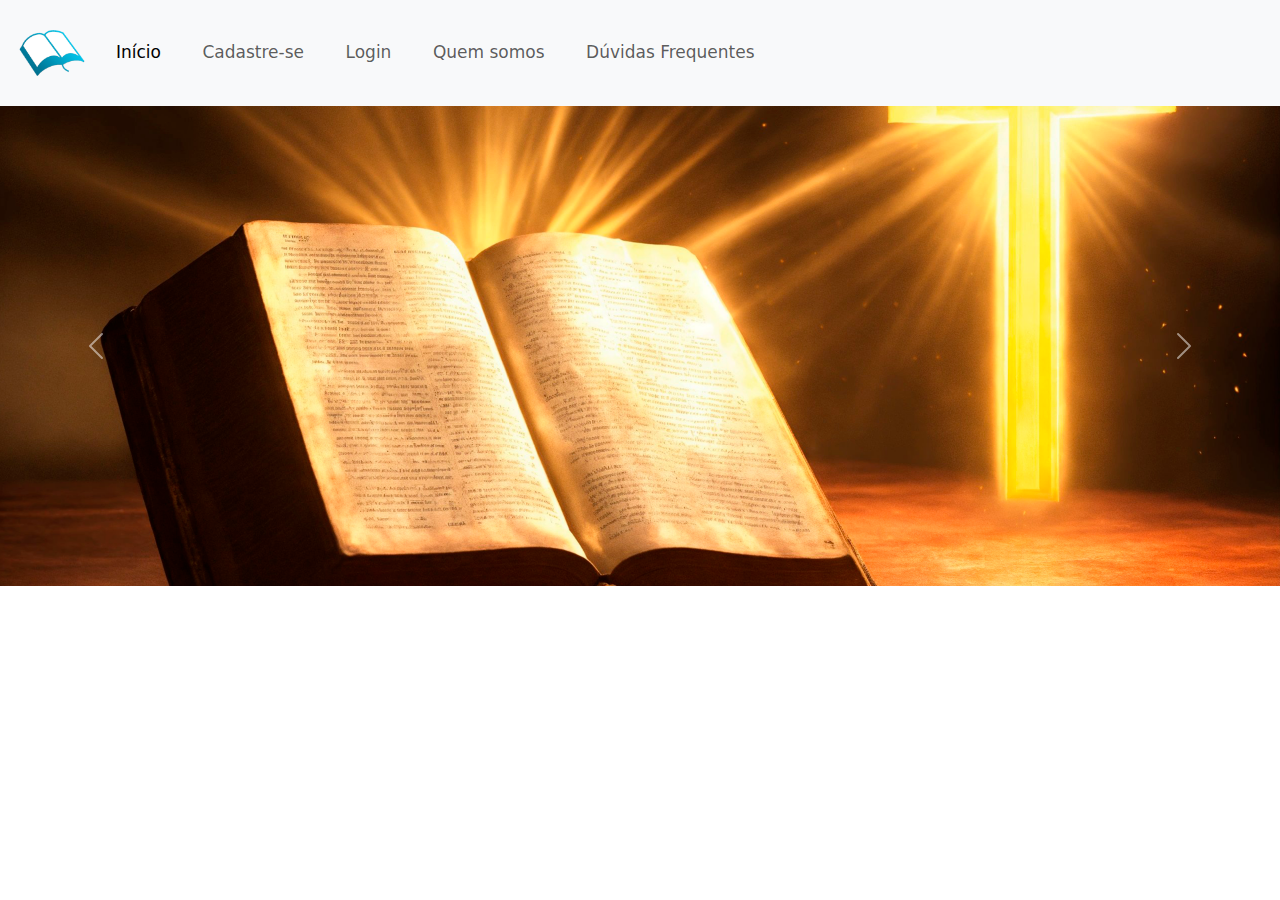
<file: index.html>
<!DOCTYPE html>
<html lang="pt-BR">
<head>
    <meta charset="UTF-8">
    <meta name="viewport" content="width=device-width, initial-scale=1.0">
    <title>Perguntas Bíblicas</title>
    <link rel="stylesheet" href="css/index.css">
    <link href="https://cdn.jsdelivr.net/npm/bootstrap@5.3.3/dist/css/bootstrap.min.css" rel="stylesheet" integrity="sha384-QWTKZyjpPEjISv5WaRU9OFeRpok6YctnYmDr5pNlyT2bRjXh0JMhjY6hW+ALEwIH" crossorigin="anonymous">
    <link rel="preconnect" href="https://fonts.googleapis.com">
    <link rel="preconnect" href="https://fonts.gstatic.com" crossorigin>
    <link href="https://fonts.googleapis.com/css2?family=Roboto:ital,wght@0,100;0,300;0,400;0,500;0,700;0,900;1,100;1,300;1,400;1,500;1,700;1,900&display=swap" rel="stylesheet">
    <link rel="icon" href="img/icone.png" type="image/png">
  </head>
<body>
    <header> <!--CABEÇALHO-->
        <nav class="navbar navbar-expand-lg bg-body-tertiary">
            <div class="container-fluid">
              <a class="navbar-brand" href="#"><img src="img/logotipoMenu.png" class="logotipo" alt="Logotipo"></a>
              <button class="navbar-toggler" type="button" data-bs-toggle="collapse" data-bs-target="#navbarNavAltMarkup" aria-controls="navbarNavAltMarkup" aria-expanded="false" aria-label="Toggle navigation">
                <span class="navbar-toggler-icon"></span>
              </button>
              <div class="collapse navbar-collapse" id="navbarNavAltMarkup">
                <div class="navbar-nav">
                  <a class="nav-link active" aria-current="page" href="#">Início</a>
                  <a class="nav-link" href="#">Cadastre-se</a>
                  <a class="nav-link" href="html/login.html">Login</a>
                  <a class="nav-link" href="#">Quem somos</a>
                  <a class="nav-link" href="#">Dúvidas Frequentes</a>
                </div>
              </div>
            </div>
          </nav>
    </header>
<!--------------------------->
<div id="carouselExample" class="carousel slide" data-bs-ride="carousel"> <!--CARROSSEL-->
    <div class="carousel-inner">
      <div class="carousel-item active"  data-bs-interval="2000">
        <img src="img/index/carrossel1.png" class="d-block w-100 imagemCarrossel" alt="...">
      </div>
      <div class="carousel-item"  data-bs-interval="2000">
        <img src="img/index/carrossel2.png" class="d-block w-100 imagemCarrossel" alt="...">
      </div>
      <div class="carousel-item"  data-bs-interval="2000">
        <img src="img/index/carrossel3.png" class="d-block w-100 imagemCarrossel" alt="...">
      </div>
    </div>
    <button class="carousel-control-prev" type="button" data-bs-target="#carouselExample" data-bs-slide="prev">
      <span class="carousel-control-prev-icon" aria-hidden="true"></span>
      <span class="visually-hidden">Previous</span>
    </button>
    <button class="carousel-control-next" type="button" data-bs-target="#carouselExample" data-bs-slide="next">
      <span class="carousel-control-next-icon" aria-hidden="true"></span>
      <span class="visually-hidden">Next</span>
    </button>
  </div>
<!--------------------------->
    <script src="https://cdn.jsdelivr.net/npm/bootstrap@5.3.3/dist/js/bootstrap.bundle.min.js" integrity="sha384-YvpcrYf0tY3lHB60NNkmXc5s9fDVZLESaAA55NDzOxhy9GkcIdslK1eN7N6jIeHz" crossorigin="anonymous"></script>   
</body>
</html>
</file>
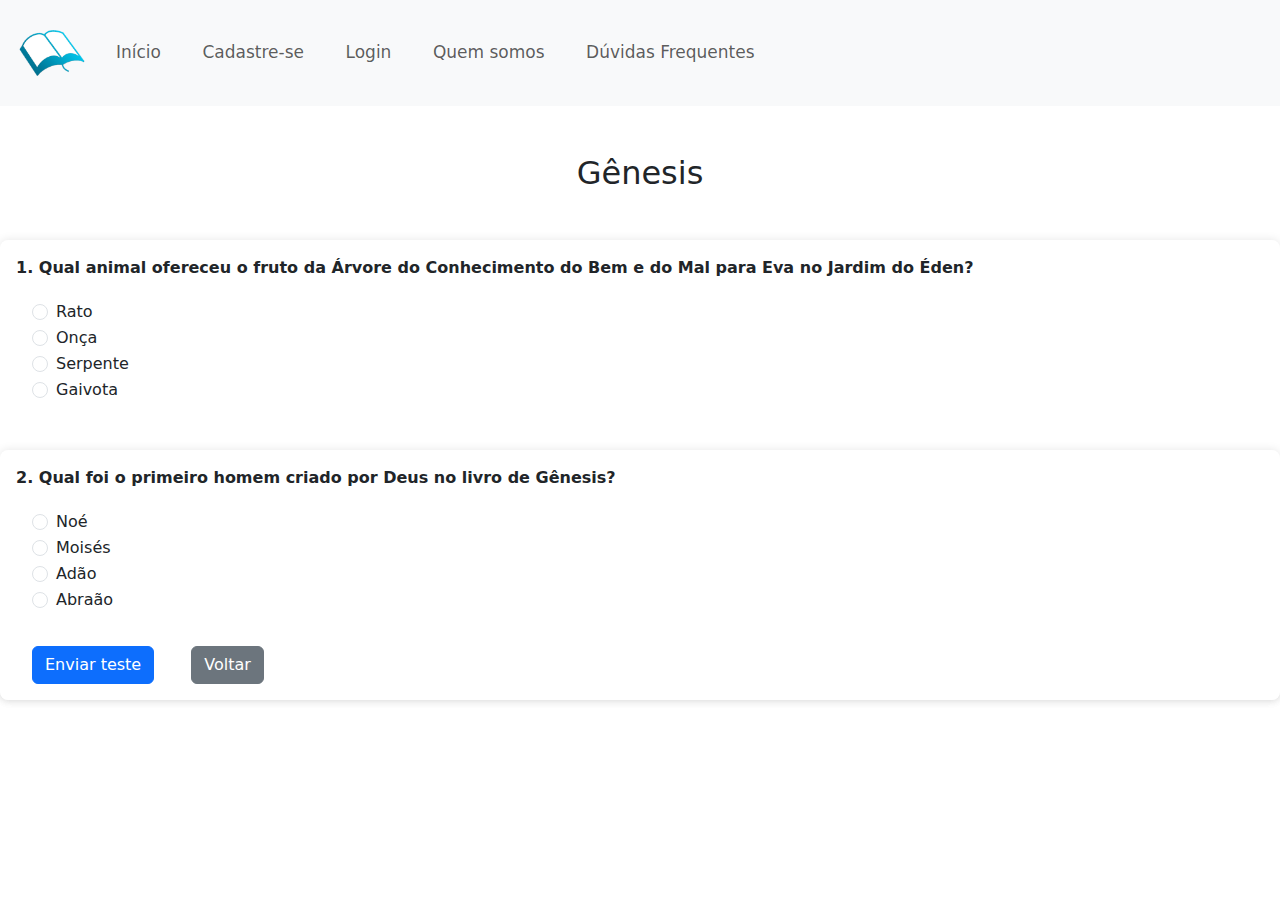
<file: html/genesis.html>
<!DOCTYPE html>
<html lang="pt-BR">
<head>
    <meta charset="UTF-8">
    <meta name="viewport" content="width=device-width, initial-scale=1.0">
    <title>Perguntas Bíblicas</title>
    <link rel="stylesheet" href="../css/genesis.css">
    <link href="https://cdn.jsdelivr.net/npm/bootstrap@5.3.3/dist/css/bootstrap.min.css" rel="stylesheet" integrity="sha384-QWTKZyjpPEjISv5WaRU9OFeRpok6YctnYmDr5pNlyT2bRjXh0JMhjY6hW+ALEwIH" crossorigin="anonymous">
    <link rel="preconnect" href="https://fonts.googleapis.com">
    <link rel="preconnect" href="https://fonts.gstatic.com" crossorigin>
    <link href="https://fonts.googleapis.com/css2?family=Roboto:ital,wght@0,100;0,300;0,400;0,500;0,700;0,900;1,100;1,300;1,400;1,500;1,700;1,900&display=swap" rel="stylesheet">
    <link rel="icon" href="../img/icone.png" type="image/png">
  </head>
<body>
  <header> <!--CABEÇALHO-->
    <nav class="navbar navbar-expand-lg bg-body-tertiary">
        <div class="container-fluid">
          <a class="navbar-brand" href="#"><img src="../img/logotipoMenu.png" class="logotipo" alt="Logotipo"></a>
          <button class="navbar-toggler" type="button" data-bs-toggle="collapse" data-bs-target="#navbarNavAltMarkup" aria-controls="navbarNavAltMarkup" aria-expanded="false" aria-label="Toggle navigation">
            <span class="navbar-toggler-icon"></span>
          </button>
          <div class="collapse navbar-collapse" id="navbarNavAltMarkup">
            <div class="navbar-nav">
              <a class="nav-link" href="../index.html">Início</a>
              <a class="nav-link" href="#">Cadastre-se</a>
              <a class="nav-link" href="login.html">Login</a>
              <a class="nav-link" href="#">Quem somos</a>
              <a class="nav-link" href="#">Dúvidas Frequentes</a>
            </div>
          </div>
        </div>
      </nav>
</header>
<!--------------------------->
<div class="titulo"> <!--TÍTULO DA PÁGINA-->
  <h2>Gênesis</h2>
</div>
<!--------------------------->
  <div class="pergunta"> <!--PERGUNTA 1-->
    <p>1. Qual animal ofereceu o fruto da Árvore do Conhecimento do Bem e do Mal para Eva no Jardim do Éden?</p>
    <div class="form-check">
      <input class="form-check-input" type="radio" name="pergunta1" id="pergunta1Opcao1">
      <label class="form-check-label" for="pergunta1Opcao">
        Rato
      </label>
    </div>
    <div class="form-check">
      <input class="form-check-input" type="radio" name="pergunta1" id="pergunta1Opcao2">
      <label class="form-check-label" for="pergunta1Opcao2">
        Onça
      </label>
    </div>
    <div class="form-check">
      <input class="form-check-input" type="radio" name="pergunta1" id="pergunta1Opcao3">
      <label class="form-check-label" for="pergunta1Opcao3">
        Serpente
      </label>
    </div>
    <div class="form-check">
      <input class="form-check-input" type="radio" name="pergunta1" id="pergunta1Opcao4">
      <label class="form-check-label" for="pergunta1Opcao4">
        Gaivota
      </label>
    </div>
<!--------------------------->
    <div class="pergunta"> <!--PERGUNTA 2-->
      <p>2. Qual foi o primeiro homem criado por Deus no livro de Gênesis?</p>
      <div class="form-check">
        <input class="form-check-input" type="radio" name="pergunta2" id="pergunta1Opcao1">
        <label class="form-check-label" for="pergunta1Opcao1">
          Noé
        </label>
      </div>
      <div class="form-check">
        <input class="form-check-input" type="radio" name="pergunta2" id="pergunta1Opcao2">
        <label class="form-check-label" for="pergunta1Opcao2">
          Moisés
        </label>
      </div>
      <div class="form-check">
        <input class="form-check-input" type="radio" name="pergunta2" id="pergunta1Opcao3">
        <label class="form-check-label" for="pergunta1Opcao3">
          Adão
        </label>
      </div>
      <div class="form-check">
        <input class="form-check-input" type="radio" name="pergunta2" id="pergunta1Opcao4">
        <label class="form-check-label" for="pergunta1Opcao4">
          Abraão
        </label>
      </div>
    <button type="button" class="btn btn-primary botaoEnviarTeste">Enviar teste</button>
    <a href="homeLogado.html"><button type="button" class="btn btn-secondary botaoEnviarTeste">Voltar</button></a>
  </div>
<!--------------------------->
    <script src="https://cdn.jsdelivr.net/npm/bootstrap@5.3.3/dist/js/bootstrap.bundle.min.js" integrity="sha384-YvpcrYf0tY3lHB60NNkmXc5s9fDVZLESaAA55NDzOxhy9GkcIdslK1eN7N6jIeHz" crossorigin="anonymous"></script>   
</body>
</html>
</file>
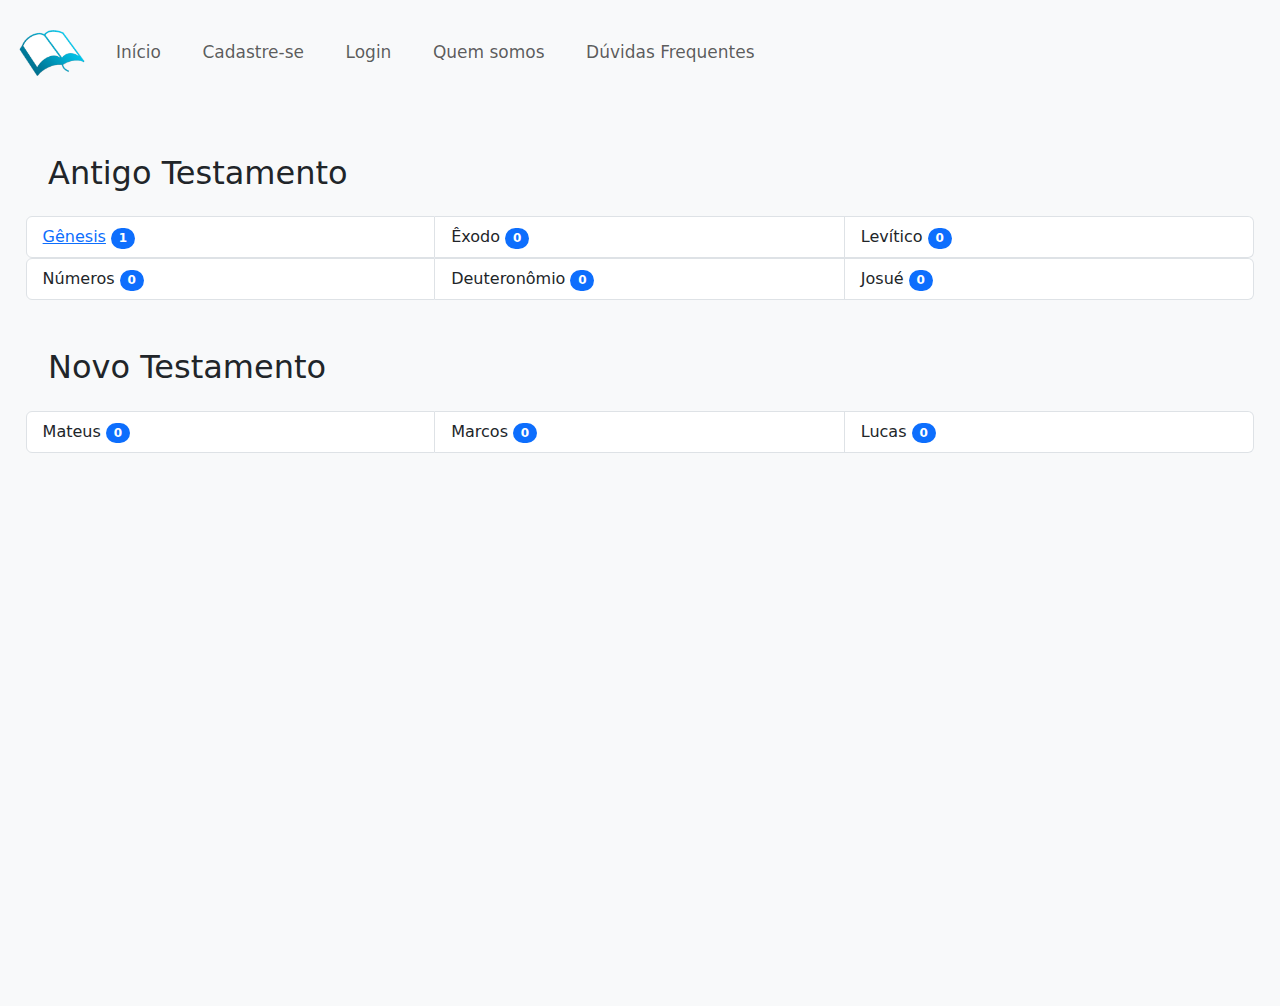
<file: html/homeLogado.html>
<!DOCTYPE html>
<html lang="pt-BR">
<head>
    <meta charset="UTF-8">
    <meta name="viewport" content="width=device-width, initial-scale=1.0">
    <title>Perguntas Bíblicas</title>
    <link rel="stylesheet" href="../css/homeLogado.css">
    <link href="https://cdn.jsdelivr.net/npm/bootstrap@5.3.3/dist/css/bootstrap.min.css" rel="stylesheet" integrity="sha384-QWTKZyjpPEjISv5WaRU9OFeRpok6YctnYmDr5pNlyT2bRjXh0JMhjY6hW+ALEwIH" crossorigin="anonymous">
    <link rel="preconnect" href="https://fonts.googleapis.com">
    <link rel="preconnect" href="https://fonts.gstatic.com" crossorigin>
    <link href="https://fonts.googleapis.com/css2?family=Roboto:ital,wght@0,100;0,300;0,400;0,500;0,700;0,900;1,100;1,300;1,400;1,500;1,700;1,900&display=swap" rel="stylesheet">
    <link rel="icon" href="../img/icone.png" type="image/png">
</head>
<body>
    <header> <!--CABEÇALHO-->
        <nav class="navbar navbar-expand-lg bg-body-tertiary">
            <div class="container-fluid">
              <a class="navbar-brand" href="#"><img src="../img/logotipoMenu.png" class="logotipo" alt="Logotipo"></a>
              <button class="navbar-toggler" type="button" data-bs-toggle="collapse" data-bs-target="#navbarNavAltMarkup" aria-controls="navbarNavAltMarkup" aria-expanded="false" aria-label="Toggle navigation">
                <span class="navbar-toggler-icon"></span>
              </button>
              <div class="collapse navbar-collapse" id="navbarNavAltMarkup">
                <div class="navbar-nav">
                  <a class="nav-link" href="../index.html">Início</a>
                  <a class="nav-link" href="#">Cadastre-se</a>
                  <a class="nav-link" href="../html/login.html">Login</a>
                  <a class="nav-link" href="#">Quem somos</a>
                  <a class="nav-link" href="#">Dúvidas Frequentes</a>
                </div>
              </div>
            </div>
          </nav>
    </header>
<!--------------------------->
<div class="conteudo">
<div class="titulo">
    <h2>Antigo Testamento</h2>
</div>
<ul class="list-group list-group-horizontal"> <!--LISTA DE LIVROS-->
    <li class="list-group-item"><a href="genesis.html">Gênesis</a>
        <span class="badge text-bg-primary rounded-pill">1</span>
    </li>
    <li class="list-group-item">Êxodo
        <span class="badge text-bg-primary rounded-pill">0</span>
    </li>
    <li class="list-group-item">Levítico
        <span class="badge text-bg-primary rounded-pill">0</span>
    </li>
  </ul>
  <ul class="list-group list-group-horizontal">
    <li class="list-group-item">Números
        <span class="badge text-bg-primary rounded-pill">0</span>
    </li>
    <li class="list-group-item">Deuteronômio
        <span class="badge text-bg-primary rounded-pill">0</span>
    </li>
    <li class="list-group-item">Josué
        <span class="badge text-bg-primary rounded-pill">0</span>
    </li>
  </ul>
<!--------------------------->
<div class="titulo">
    <h2>Novo Testamento</h2>
</div>
<ul class="list-group list-group-horizontal"> <!--LISTA DE LIVROS-->
    <li class="list-group-item">Mateus
        <span class="badge text-bg-primary rounded-pill">0</span>
    </li>
    <li class="list-group-item">Marcos
        <span class="badge text-bg-primary rounded-pill">0</span>
    </li>
    <li class="list-group-item">Lucas
        <span class="badge text-bg-primary rounded-pill">0</span>
    </li>
  </ul>
</div>
    <script src="https://cdn.jsdelivr.net/npm/bootstrap@5.3.3/dist/js/bootstrap.bundle.min.js" integrity="sha384-YvpcrYf0tY3lHB60NNkmXc5s9fDVZLESaAA55NDzOxhy9GkcIdslK1eN7N6jIeHz" crossorigin="anonymous"></script>   
</body>
</html>
</file>
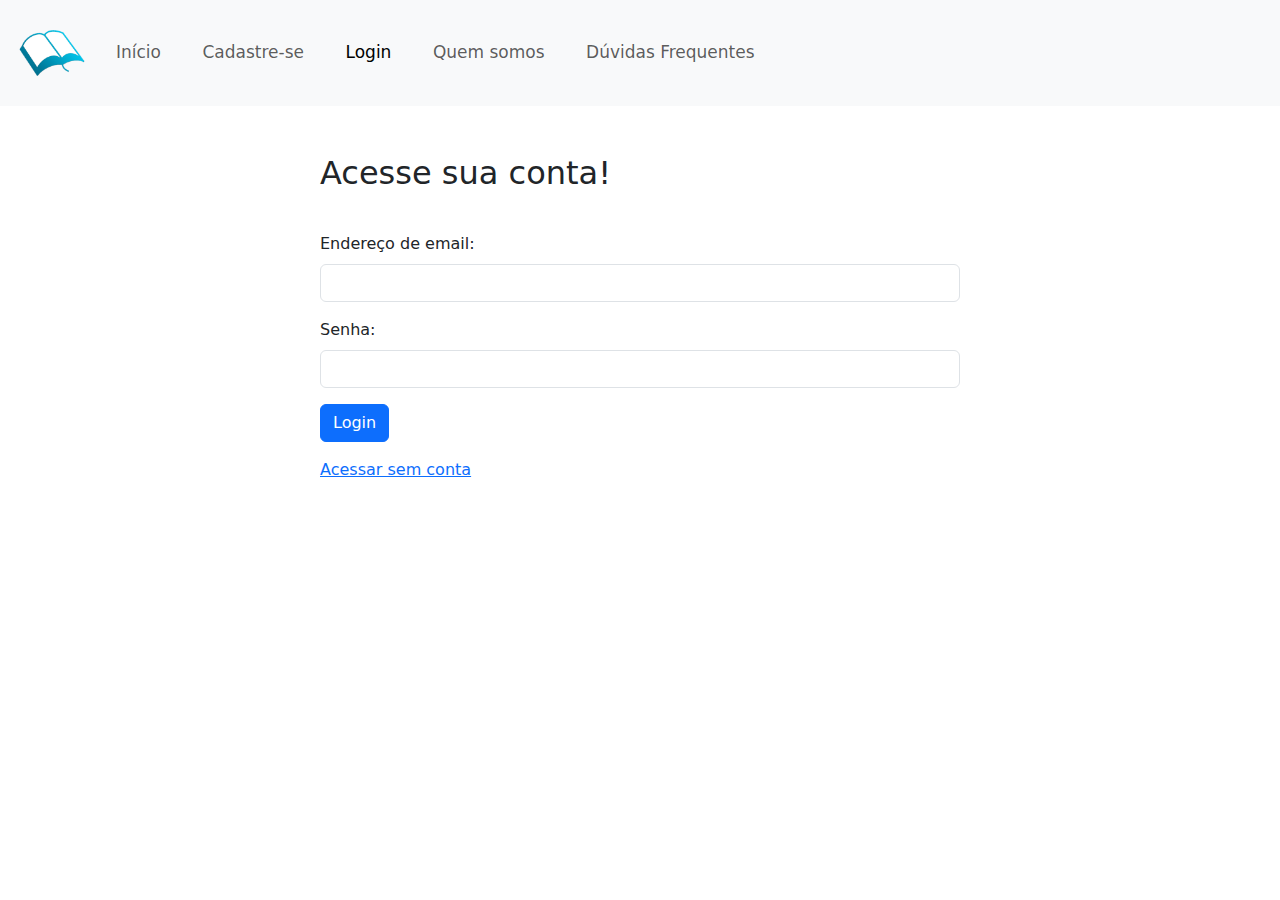
<file: html/login.html>
<!DOCTYPE html>
<html lang="pt-BR">
<head>
    <meta charset="UTF-8">
    <meta name="viewport" content="width=device-width, initial-scale=1.0">
    <title>Perguntas Bíblicas</title>
    <link rel="stylesheet" href="../css/login.css">
    <link href="https://cdn.jsdelivr.net/npm/bootstrap@5.3.3/dist/css/bootstrap.min.css" rel="stylesheet" integrity="sha384-QWTKZyjpPEjISv5WaRU9OFeRpok6YctnYmDr5pNlyT2bRjXh0JMhjY6hW+ALEwIH" crossorigin="anonymous">
    <link rel="preconnect" href="https://fonts.googleapis.com">
    <link rel="preconnect" href="https://fonts.gstatic.com" crossorigin>
    <link href="https://fonts.googleapis.com/css2?family=Roboto:ital,wght@0,100;0,300;0,400;0,500;0,700;0,900;1,100;1,300;1,400;1,500;1,700;1,900&display=swap" rel="stylesheet">
    <link rel="icon" href="../img/icone.png" type="image/png">
</head>
<body>
    <header> <!--CABEÇALHO-->
        <nav class="navbar navbar-expand-lg bg-body-tertiary">
            <div class="container-fluid">
              <a class="navbar-brand" href="#"><img src="../img/logotipoMenu.png" class="logotipo" alt="Logotipo"></a>
              <button class="navbar-toggler" type="button" data-bs-toggle="collapse" data-bs-target="#navbarNavAltMarkup" aria-controls="navbarNavAltMarkup" aria-expanded="false" aria-label="Toggle navigation">
                <span class="navbar-toggler-icon"></span>
              </button>
              <div class="collapse navbar-collapse" id="navbarNavAltMarkup">
                <div class="navbar-nav">
                  <a class="nav-link" href="../index.html">Início</a>
                  <a class="nav-link" href="#">Cadastre-se</a>
                  <a class="nav-link active" aria-current="page" href="#">Login</a>
                  <a class="nav-link" href="#">Quem somos</a>
                  <a class="nav-link" href="#">Dúvidas Frequentes</a>
                </div>
              </div>
            </div>
          </nav>
    </header>
<!--------------------------->
<form><!-- FORMULÁRIO DE LOGIN-->
    <h2>Acesse sua conta!</h2>
    <div class="mb-3">
      <label for="exampleInputEmail1" class="form-label">Endereço de email:</label>
      <input type="email" class="form-control" id="exampleInputEmail1" aria-describedby="emailHelp">
      <div id="emailHelp" class="form-text"></div>
    </div>
    <div class="mb-3">
      <label for="exampleInputPassword1" class="form-label">Senha:</label>
      <input type="password" class="form-control" id="exampleInputPassword1">
    </div>
    <button type="" class="btn btn-primary">Login</button>
    <div class="provisoria">
      <a href="homeLogado.html">Acessar sem conta</a>
    </div>

  </form>

<!--------------------------->
    <script src="https://cdn.jsdelivr.net/npm/bootstrap@5.3.3/dist/js/bootstrap.bundle.min.js" integrity="sha384-YvpcrYf0tY3lHB60NNkmXc5s9fDVZLESaAA55NDzOxhy9GkcIdslK1eN7N6jIeHz" crossorigin="anonymous"></script>   
</body>
</html>
</file>
<file: css/index.css>
body {
    font-family: "Roboto", sans-serif;
}

.logotipo {
    max-width: 80px;
}

.navbar-nav a {
    margin-right: 1.5em;
    font-size: 17px;
    font-weight: 500;
}

.nav-link:hover {
    text-decoration: underline;
}

#carouselExample {
    width: 100%;
    margin: 0 auto;
}

.imagemCarrossel {
    height: 480px;
    object-fit: cover;
}
</file>
<file: css/genesis.css>
body {
    font-family: "Roboto", sans-serif;
}

.logotipo {
    max-width: 80px;
}

.navbar-nav a {
    margin-right: 1.5em;
    font-size: 17px;
    font-weight: 500;
}

.nav-link:hover {
    text-decoration: underline;
}

.nav-link.active {
    color:black;
}

.titulo {
    margin: 0 auto;
    text-align: center;
    margin-top: 3em;
    margin-bottom: 2em;
}

.pergunta {
    background-color: white;
    margin-top: 3em;
    border-radius: 8px;
    box-shadow: 0 0 10px rgba(0, 0, 0, 0.1);
    width: 100%;
}

.pergunta p {
    margin-bottom: 20px;
    font-weight: bold;
    margin-left: 1em;
    margin-right: 1em;
    padding-top: 1em;
}

.form-check {
    margin-bottom: 10px;
    margin-left: 2em;
    text-align: left; /* Alinha as opções à esquerda */
}

.botaoEnviarTeste {
    margin-top: 2em;
    margin-left: 2em;
    margin-bottom: 1em;
}
</file>
<file: css/homeLogado.css>
body {
    font-family: "Roboto", sans-serif;
}

.logotipo {
    max-width: 80px;
}

.navbar-nav a {
    margin-right: 1.5em;
    font-size: 17px;
    font-weight: 500;
}

.nav-link:hover {
    text-decoration: underline;
}

.nav-link.active {
    color:black;
}

.conteudo {
    justify-content: center; /* Centraliza horizontalmente */
    align-items: center; /* Centraliza verticalmente */
    height: 100vh; /* Define a altura da página como 100% da altura da janela */
    margin: 0;
    background-color: #f8f9fa; /* Cor de fundo leve para destaque */
}
.titulo {
    padding: 3em 0 1em 3em;
    margin: 0 auto;
    justify-content: center;
}

.list-group {
    justify-content: center; /* Centraliza os itens horizontalmente */
    margin-bottom: 10px; /* Espaço entre as listas horizontais */
}

.list-group-item {
    width: 32%;
}
</file>
<file: css/login.css>
body {
    font-family: "Roboto", sans-serif;
}

.logotipo {
    max-width: 80px;
}

.navbar-nav a {
    margin-right: 1.5em;
    font-size: 17px;
    font-weight: 500;
}

.nav-link:hover {
    text-decoration: underline;
}

.nav-link.active {
    color:black;
}

form {
    max-width: 50%;
    margin: 0 auto;
    padding-top: 3em;
}

form h2 {
    padding-bottom: 1em;
}

.provisoria {
    margin-top: 1em;
}
</file>
